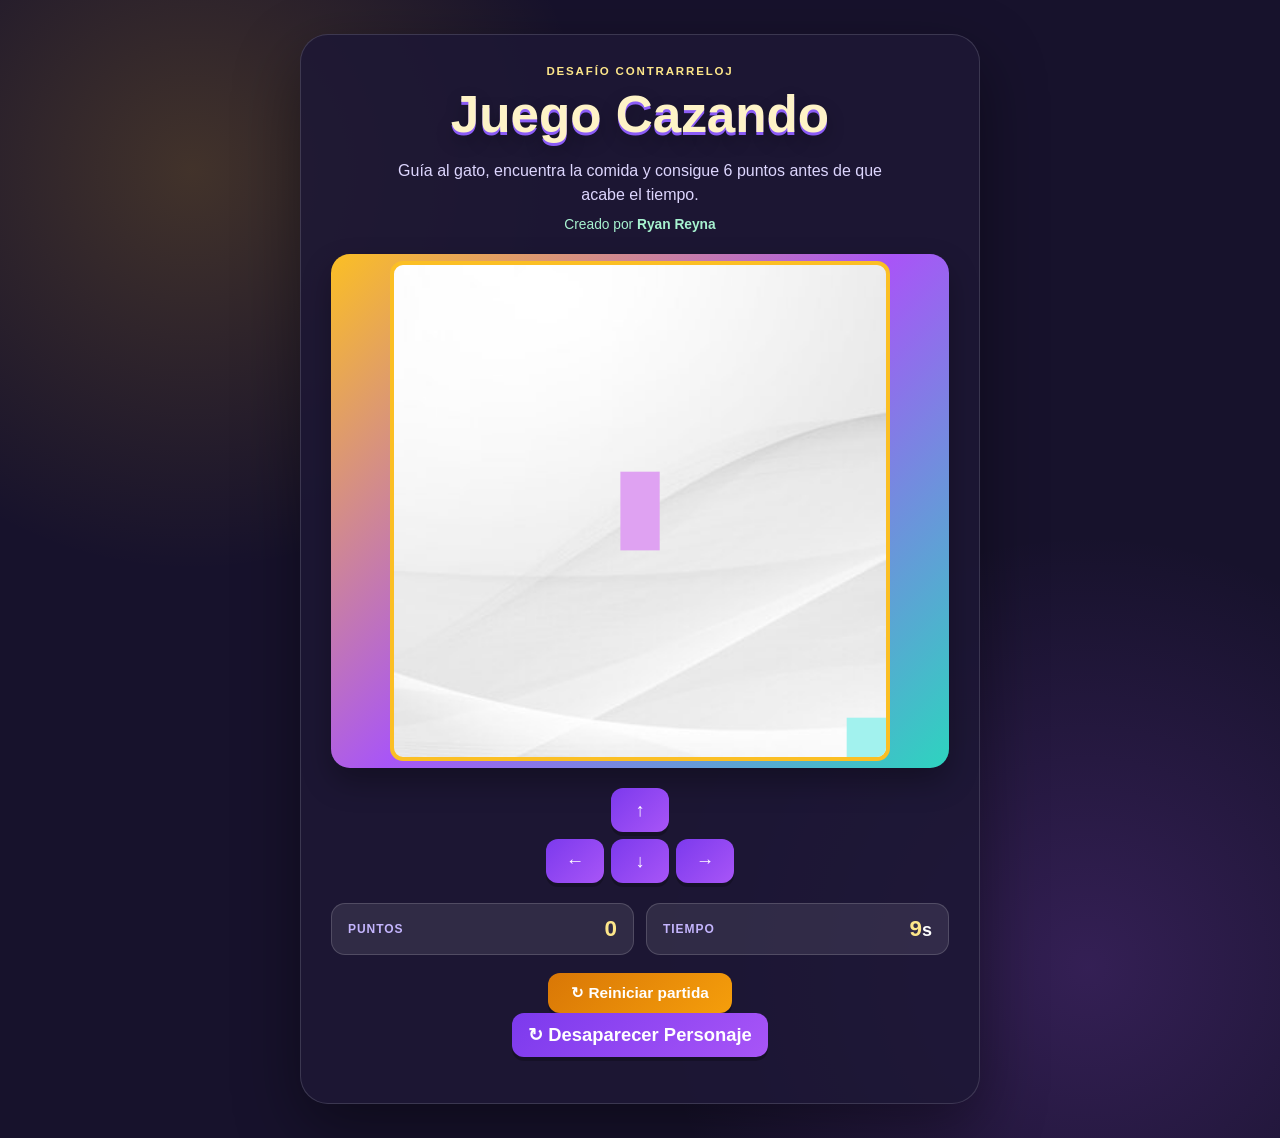
<file: index.html>
<!-- ==========================================
     ARCHIVO: cazando.html
     ==========================================
     Este es el archivo HTML principal del juego.
     Define la estructura de la página: canvas, botones, puntos y tiempo.
     ========================================== -->

<!DOCTYPE html>
<html lang="es">
<head>
  <!-- Metadatos de la página -->
  <meta charset="UTF-8">
  <meta name="viewport" content="width=device-width, initial-scale=1.0">
  <!-- Título que aparece en la pestaña del navegador -->
  <title>Juego Cazando</title>
  <!-- Vincular el archivo CSS para estilos visuales -->
  <link rel="stylesheet" href="cazando.css">
  <!-- Cargar el archivo de funciones auxiliares PRIMERO (debe ir antes de cazando.js) -->
  <script src="utilitarios.js"></script>
</head>

<!-- La etiqueta body carga el juego al abrir la página -->
<body onload="iniciarJuego()">

  <main class="contenedor">
    <header class="encabezado">
      <p class="etiqueta">DESAFÍO CONTRARRELOJ</p>
      <!-- Título principal del juego -->
      <h1>Juego Cazando</h1>
      <p class="subtitulo">Guía al gato, encuentra la comida y consigue 6 puntos antes de que acabe el tiempo.</p>
      <!-- Información del autor -->
      <p class="autor">Creado por <strong>Ryan Reyna</strong></p>
    </header>

  <!-- ==========================================
       CANVAS - La pantalla donde se dibuja todo
       ========================================== -->
  <!-- El canvas es el área donde se dibuja el juego (gato, comida, etc.)
       width="500" = ancho de 500 píxeles
       height="500" = alto de 500 píxeles
       Este elemento se controla desde JavaScript -->
    <div class="marco-juego">
      <canvas id="areajuego" width="500" height="500"></canvas>
    </div>

  <!-- ==========================================
       BOTONES DE CONTROL DE DIRECCIÓN
       ========================================== -->
  <!-- Los botones permiten mover el gato en 4 direcciones
       Cada botón llama a una función de movimiento cuando se hace clic -->
  <div class="controles controles-direccion">
    <!-- Botón para mover arriba - Llama a moverArriba() -->
    <button type="button" class="control-arriba" aria-label="Mover arriba" onclick="moverArriba()">↑</button>
    <!-- Fila con botones izquierda, abajo, derecha -->
    <button type="button" class="control-izquierda" aria-label="Mover izquierda" onclick="moverIzquierda()">←</button>
    <button type="button" class="control-abajo" aria-label="Mover abajo" onclick="moverAbajo()">↓</button>
    <button type="button" class="control-derecha" aria-label="Mover derecha" onclick="moverDerecha()">→</button>
  </div>

  <!-- ==========================================
       PANEL DE INFORMACIÓN
       ========================================== -->
  <!-- Muestra los puntos y el tiempo restante -->
  <div class="panel">
    <!-- Puntos: el <span id="puntos"> se actualiza dinámicamente desde JavaScript -->
    <span class="estadistica"><span class="nombre-estadistica">Puntos</span><span id="puntos">0</span></span>
    <!-- Tiempo: el <span id="tiempo"> se actualiza dinámicamente desde JavaScript -->
    <span class="estadistica"><span class="nombre-estadistica">Tiempo</span><span><span id="tiempo">10</span>s</span></span>
  </div>

  <!-- ==========================================
       BOTÓN DE REINICIO
       ========================================== -->
  <!-- Este botón permite empezar una nueva partida
       Llama a reiniciarJuego() que resetea puntos, tiempo y posiciones -->
  <div class="controles">
    <button type="button" class="boton-reiniciar" onclick="reiniciarJuego()">↻ Reiniciar partida</button>
  </div>
  <div>
     <button type="button" onclick="desaparecerPersonaje()">↻ Desaparecer Personaje</button>
  </div>
  <!-- Párrafo para mensajes adicionales (actualmente vacío) -->
  <p id="mensaje"></p>
  </main>

  <!-- ==========================================
       CARGAR LA LÓGICA DEL JUEGO
       ========================================== -->
  <!-- Este archivo contiene todas las funciones principales del juego
       (iniciarJuego, moverArriba, detectarColision, etc.)
       IMPORTANTE: Se carga DESPUÉS del HTML para que pueda acceder a los elementos -->
  <script src="cazando.js"></script>
</body>
</html>
</file>
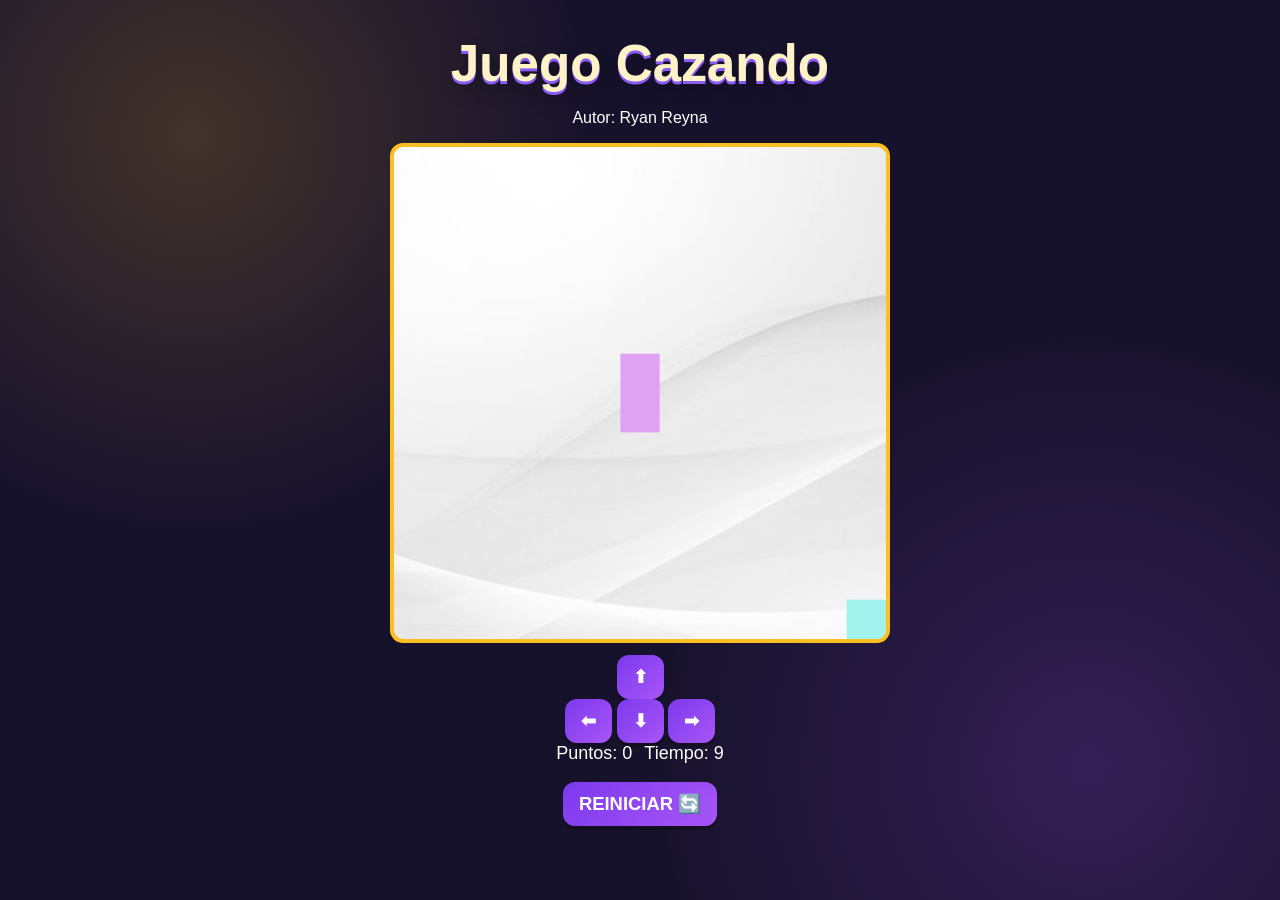
<file: cazando.html>
<!-- ==========================================
     ARCHIVO: cazando.html
     ==========================================
     Este es el archivo HTML principal del juego.
     Define la estructura de la página: canvas, botones, puntos y tiempo.
     ========================================== -->

<!DOCTYPE html>
<html lang="es">
<head>
  <!-- Metadatos de la página -->
  <meta charset="UTF-8">
  <!-- Título que aparece en la pestaña del navegador -->
  <title>Juego Cazando</title>
  <!-- Vincular el archivo CSS para estilos visuales -->
  <link rel="stylesheet" href="cazando.css">
  <!-- Cargar el archivo de funciones auxiliares PRIMERO (debe ir antes de cazando.js) -->
  <script src="utilitarios.js"></script>
</head>

<!-- La etiqueta body carga el juego al abrir la página -->
<body onload="iniciarJuego()">

  <!-- Título principal del juego -->
  <h1>Juego Cazando</h1>
  <!-- Información del autor -->
  <p>Autor: Ryan Reyna</p>

  <!-- ==========================================
       CANVAS - La pantalla donde se dibuja todo
       ========================================== -->
  <!-- El canvas es el área donde se dibuja el juego (gato, comida, etc.)
       width="500" = ancho de 500 píxeles
       height="500" = alto de 500 píxeles
       Este elemento se controla desde JavaScript -->
  <canvas id="areajuego" width="500" height="500"></canvas>

  <!-- ==========================================
       BOTONES DE CONTROL DE DIRECCIÓN
       ========================================== -->
  <!-- Los botones permiten mover el gato en 4 direcciones
       Cada botón llama a una función de movimiento cuando se hace clic -->
  <div class="controles">
    <!-- Botón para mover arriba - Llama a moverArriba() -->
    <button type="button" onclick="moverArriba()">⬆</button>
    <br>
    <!-- Fila con botones izquierda, abajo, derecha -->
    <button type="button" onclick="moverIzquierda()">⬅</button>
    <button type="button" onclick="moverAbajo()">⬇</button>
    <button type="button" onclick="moverDerecha()">➡</button>
  </div>

  <!-- ==========================================
       PANEL DE INFORMACIÓN
       ========================================== -->
  <!-- Muestra los puntos y el tiempo restante -->
  <div class="panel">
    <!-- Puntos: el <span id="puntos"> se actualiza dinámicamente desde JavaScript -->
    <span>Puntos: <span id="puntos">0</span></span>
    <!-- Tiempo: el <span id="tiempo"> se actualiza dinámicamente desde JavaScript -->
    <span>Tiempo: <span id="tiempo">10</span></span>
  </div>

  <!-- ==========================================
       BOTÓN DE REINICIO
       ========================================== -->
  <!-- Este botón permite empezar una nueva partida
       Llama a reiniciarJuego() que resetea puntos, tiempo y posiciones -->
  <div class="controles">
    <button type="button" onclick="reiniciarJuego()">REINICIAR 🔄</button>
  </div>

  <!-- Párrafo para mensajes adicionales (actualmente vacío) -->
  <p id="mensaje"></p>

  <!-- ==========================================
       CARGAR LA LÓGICA DEL JUEGO
       ========================================== -->
  <!-- Este archivo contiene todas las funciones principales del juego
       (iniciarJuego, moverArriba, detectarColision, etc.)
       IMPORTANTE: Se carga DESPUÉS del HTML para que pueda acceder a los elementos -->
  <script src="cazando.js"></script>
</body>
</html>
</file>
<file: cazando.css>
/* ==========================================
   ARCHIVO: cazando.css
   Este archivo define los estilos visuales (colores, tamaños, espacios)
   de toda la página del juego.
   ========================================== */

/* ESTILOS DEL CUERPO DE LA PÁGINA (body) */
* {
  box-sizing: border-box;
}

body {
  /* Centra todo el contenido horizontalmente */
  text-align: center;
  /* Tipo de letra a usar en toda la página */
  font-family: "Trebuchet MS", Arial, sans-serif;
  /* Color de fondo de la página (gris claro) */
  background:
    radial-gradient(circle at 15% 15%, rgba(251, 191, 36, 0.19), transparent 25rem),
    radial-gradient(circle at 85% 85%, rgba(168, 85, 247, 0.2), transparent 27rem),
    #17122c;
  color: #fff;
  /* Elimina el espaciado por defecto del navegador */
  margin: 0;
  /* Añade 20px de espacio interno en los lados */
  padding: 34px 18px;
  min-height: 100vh;
}

.contenedor {
  width: min(100%, 680px);
  margin: 0 auto;
  padding: 30px;
  background: rgba(29, 24, 53, 0.87);
  border: 1px solid rgba(255, 255, 255, 0.14);
  border-radius: 28px;
  box-shadow: 0 24px 65px rgba(0, 0, 0, 0.4);
}

.encabezado {
  margin-bottom: 22px;
}

.etiqueta {
  margin: 0 0 8px;
  color: #fde68a;
  font-size: 0.72rem;
  font-weight: 800;
  letter-spacing: 0.16em;
}

/* ESTILOS DEL TÍTULO PRINCIPAL (h1) */
h1 {
  /* Reduce el espacio inferior del título */
  margin: 0;
  color: #fef3c7;
  font-size: clamp(2rem, 6vw, 3.2rem);
  text-shadow: 0 3px 0 #8b5cf6, 0 8px 18px rgba(0, 0, 0, 0.3);
}

.subtitulo {
  max-width: 490px;
  margin: 15px auto 10px;
  color: #ddd6fe;
  line-height: 1.5;
}

.autor {
  margin: 0;
  color: #a7f3d0;
  font-size: 0.86rem;
}

/* ESTILOS DEL PANEL DE INFORMACIÓN (clase "panel") */
.panel {
  /* Espacio vertical de 15px arriba y abajo */
  margin: 0 0 18px;
  /* Tamaño de la letra en el panel */
  font-size: 18px;
  /* Usar flexbox para alinear elementos horizontalmente */
  display: flex;
  /* Centra los elementos horizontalmente */
  justify-content: center;
  /* Espacio de 30px entre los elementos del panel (Puntos y Tiempo) */
  gap: 12px;
}

.estadistica {
  display: flex;
  flex: 1;
  align-items: center;
  justify-content: space-between;
  padding: 12px 16px;
  background: rgba(255, 255, 255, 0.09);
  border: 1px solid rgba(255, 255, 255, 0.16);
  border-radius: 14px;
  font-weight: 800;
}

.nombre-estadistica {
  color: #c4b5fd;
  font-size: 0.75rem;
  letter-spacing: 0.08em;
  text-transform: uppercase;
}

.estadistica span[id] {
  color: #fde68a;
  font-size: 1.4rem;
}

/* ESTILOS DEL CANVAS (área de juego) */
canvas {
  /* Fondo blanco dentro del canvas */
  display: block;
  width: 100%;
  max-width: 500px;
  height: auto;
  margin: 0 auto;
  /* La imagen se recorta de forma proporcional para llenar el canvas cuadrado. */
  background: #16233a url("fondo.jpg") center center / cover no-repeat;
  /* Borde negro de 2px alrededor del canvas */
  border: 4px solid #fbbf24;
  border-radius: 13px;
}

.marco-juego {
  margin-bottom: 20px;
  padding: 7px;
  background: linear-gradient(135deg, #fbbf24, #a855f7, #2dd4bf);
  border-radius: 19px;
  box-shadow: 0 14px 30px rgba(0, 0, 0, 0.3);
}

/* ESTILOS DE LA SECCIÓN DE CONTROLES (clase "controles") */
.controles {
  /* Espacio superior de 20px */
  margin-top: 12px;
}

.controles-direccion {
  display: grid;
  grid-template-columns: repeat(3, 58px);
  grid-template-areas:
    ". arriba ."
    "izquierda abajo derecha";
  justify-content: center;
  gap: 7px;
  margin: 0 auto 20px;
}

.control-arriba { grid-area: arriba; }
.control-izquierda { grid-area: izquierda; }
.control-abajo { grid-area: abajo; }
.control-derecha { grid-area: derecha; }

/* ESTILOS DE LOS BOTONES */
button {
  /* Espacio alrededor de cada botón (5px en todos lados) */
  margin: 0;
  /* Espacio interno del botón: 10px arriba/abajo, 16px izquierda/derecha */
  padding: 11px 16px;
  /* Tamaño de la letra en los botones */
  color: #fff;
  font-family: inherit;
  font-size: 1.15rem;
  font-weight: 800;
  /* Cambia el cursor a "puntero" cuando pasa el ratón sobre el botón */
  cursor: pointer;
  /* Color de fondo del botón (blanco) */
  background: linear-gradient(135deg, #7c3aed, #a855f7);
  /* Borde gris claro del botón */
  border: 0;
  /* Esquinas redondeadas (5px de radio) */
  border-radius: 12px;
  box-shadow: 0 4px 0 rgba(0, 0, 0, 0.24);
  transition: transform 160ms ease, filter 160ms ease;
}

/* ESTILOS DEL BOTÓN CUANDO EL RATÓN ESTÁ ENCIMA (hover) */
button:hover {
  /* Cambia el fondo a gris claro cuando pasas el ratón */
  filter: brightness(1.12);
  transform: translateY(-2px);
}

button:active {
  transform: translateY(2px);
}

button:focus-visible {
  outline: 3px solid #fef3c7;
  outline-offset: 3px;
}

.boton-reiniciar {
  padding-inline: 23px;
  background: linear-gradient(135deg, #d97706, #f59e0b);
  font-size: 0.96rem;
}

/* ESTILOS DEL PÁRRAFO DE MENSAJES (id "mensaje") */
#mensaje {
  /* Tamaño de letra grande para que se note */
  font-size: 20px;
  /* Texto en negrita (más grueso) */
  font-weight: bold;
  /* Color rojo oscuro para los mensajes */
  color: #fef3c7;
  /* Espacio superior de 15px */
  margin: 16px 0 0;
}

@media (max-width: 560px) {
  body { padding: 16px 10px; }
  .contenedor { padding: 22px 14px; border-radius: 20px; }
  .marco-juego { padding: 5px; border-radius: 15px; }
  canvas { border-width: 3px; border-radius: 10px; }
  .panel { gap: 8px; }
  .estadistica { padding: 11px; }
}
</file>
